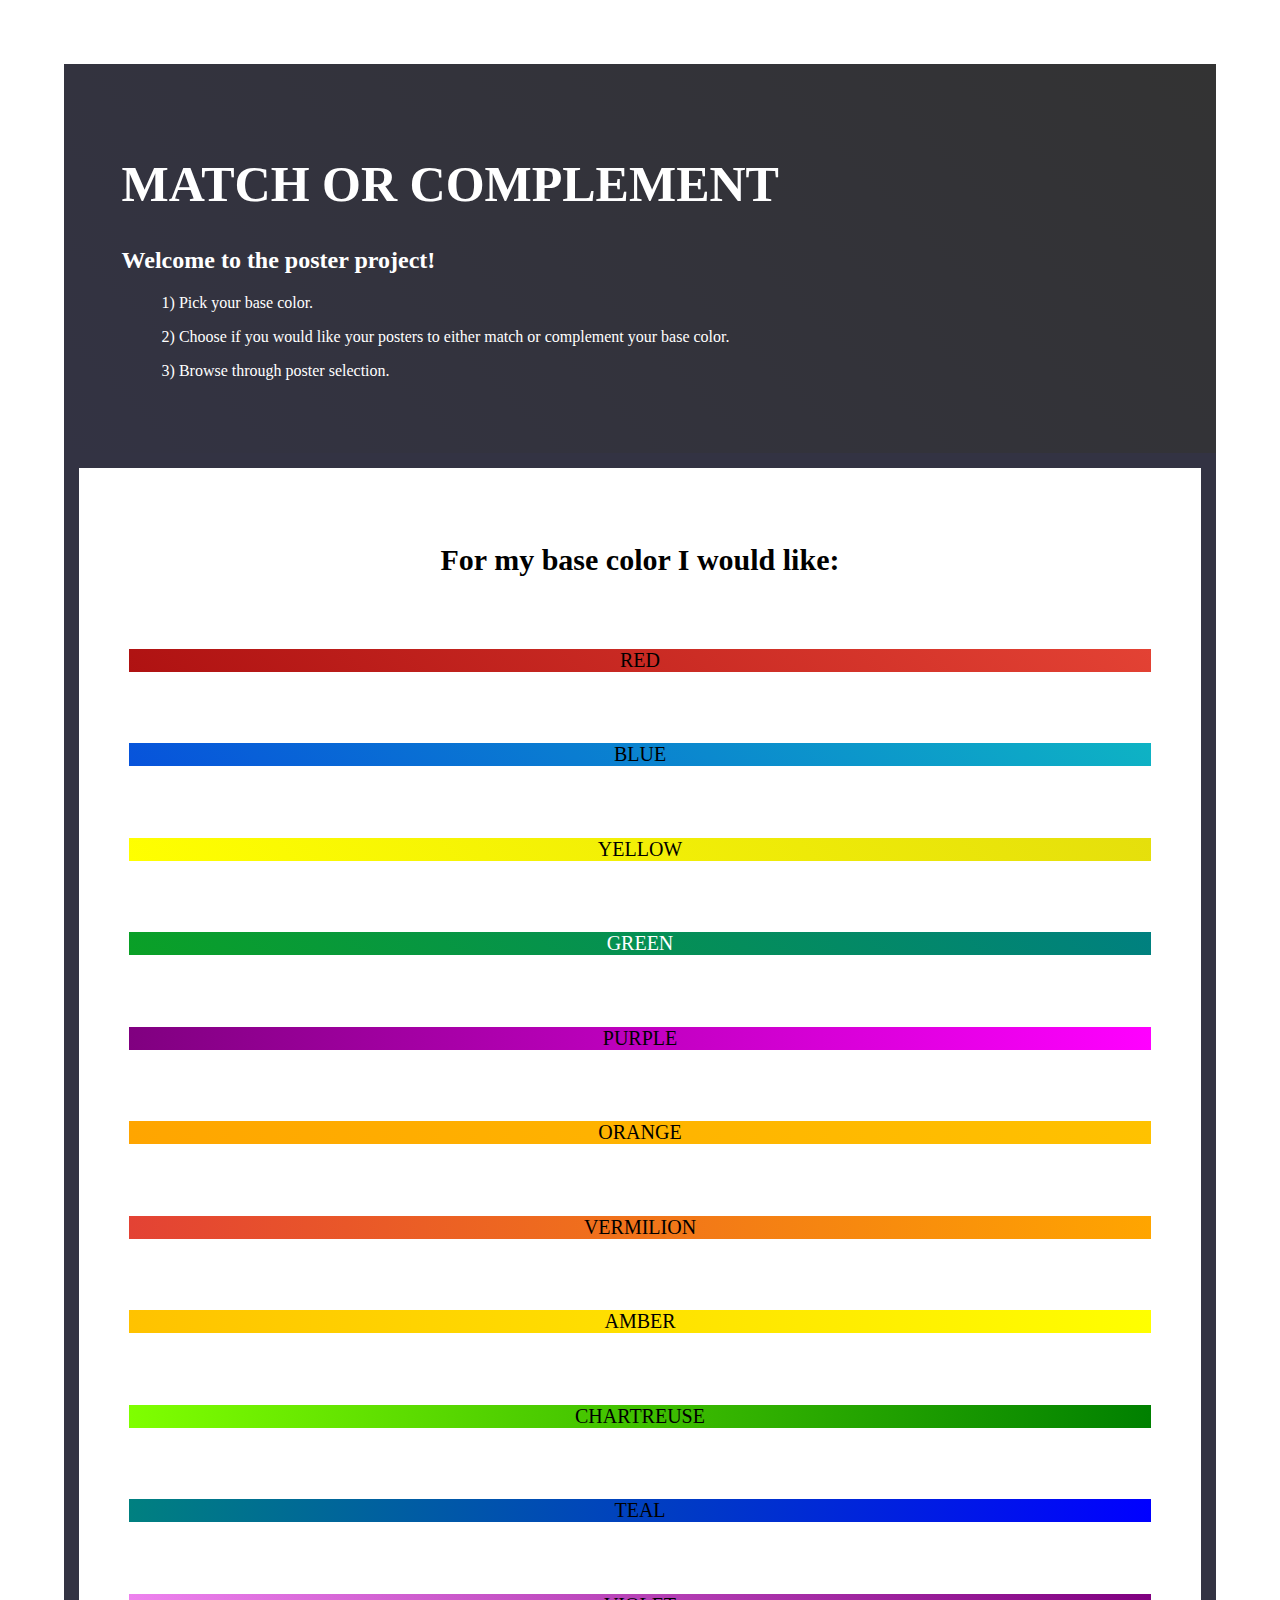
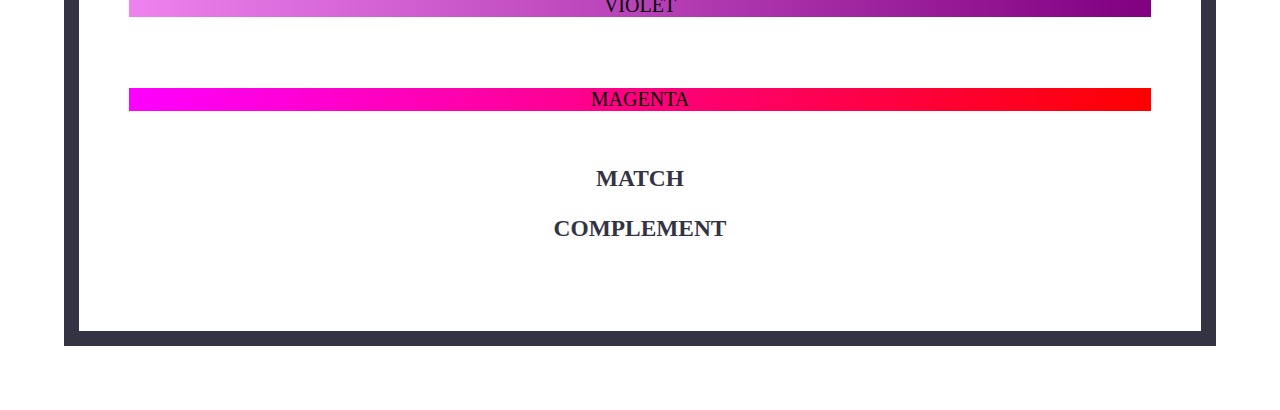
<file: index.html>
<!DOCTYPE html>
<html lang="eng">
<head>
    <title>Color Matching Poster</title>
    <link rel="stylesheet" href="https://stackpath.bootstrapcdn.com/bootstrap/4.1.1/css/bootstrap.min.css" integrity="sha384-WskhaSGFgHYWDcbwN70/dfYBj47jz9qbsMId/iRN3ewGhXQFZCSftd1LZCfmhktB" crossorigin="anonymous">
    <script src="https://stackpath.bootstrapcdn.com/bootstrap/4.1.1/js/bootstrap.min.js" integrity="sha384-smHYKdLADwkXOn1EmN1qk/HfnUcbVRZyYmZ4qpPea6sjB/pTJ0euyQp0Mk8ck+5T" crossorigin="anonymous"></script>
    <link rel="stylesheet" type="text/css" href="css/custom.css">
</head>
<body>
    <div class = "opener container">
        <h1>MATCH OR COMPLEMENT</h1>
        <h2>Welcome to the poster project!</h2>
        <p></p>
        <ol>
            1) Pick your base color.
        </ol>
        <ol>
            2) Choose if you would like your posters to either match or complement your base color.
        </ol>
        <ol>
            3) Browse through poster selection. 
        </ol>
    </div>
    
            
    <div class = "container choices">
       <h2>For my base color I would like:</h2>
        <div class ="row">
                <div class= "col-md-4" id= "red">
                    <p>RED</p>    
                </div>
                <div class= "col-md-4" id= "blue">
                    <p>BLUE</p>    
                </div>
                <div class= "col-md-4" id= "yellow">
                    <p>YELLOW</p>    
                </div>
            </div>
            <div class ="row">
                <div class= "col-md-4" id= "green">
                    <p>GREEN</p>    
                </div>
                <div class= "col-md-4" id= "purple">
                    <p>PURPLE</p>    
                </div>
                <div class= "col-md-4" id= "orange">
                    <p>ORANGE</p>    
                </div>
            </div>
            <div class ="row">
                <div class= "col-md-4" id= "vermilion">
                    <p>VERMILION</p>    
                </div>
                <div class= "col-md-4" id= "amber">
                    <p>AMBER</p>    
                </div>
                <div class= "col-md-4" id= "chartreuse">
                    <p>CHARTREUSE</p>    
                </div>
            </div>
            <div class ="row">
                <div class= "col-md-4" id= "teal">
                    <p>TEAL</p>    
                </div>
                <div class= "col-md-4" id= "violet">
                    <p>VIOLET</p>    
                </div>
                <div class= "col-md-4" id= "magenta">
                    <p>MAGENTA</p>    
                </div>
            </div>
    <div class = "row match_comp">
        <div class = "col-md-6 border" id= "match">
            <h3>MATCH</h3>
        </div>
        <div class = "col-md-6 border" id= "match">
            <h3>COMPLEMENT</h3>
        </div>
    </div>
    </div>
</body>
</html>
</file>
<file: css/custom.css>
html{
    font-family: "sans-serif;
}

body{
    margin: 5%;
    height: 100%;
    word-wrap: break-word;
}

.opener{
    margin-top: 40px;
    text-align: left;
    background: linear-gradient(45deg, #333343, #333333);
    color: white;
    padding: 5%;
}

.opener h1{
    font-size: 50px;
    color: white;
}

.match_comp{
    margin-top: 25px;
    padding: 5px;
    padding-bottom: 15px;
    text-align: center;
    color: #333343;
}

.box{ 
  height: 100px;
  width: 40px;
}

.selection {
    width: 900px;
    height: 300px;
}

.choices{
    padding: 50px;
    border: 15px solid #333343;
    font-size: 20px;
    text-align: center;
    vertical-align: middle;
}

.choices p {
    text-align: center;
    margin-top: 7%;
}

/*Color Choices*/

#red{
    background: linear-gradient(45deg, #af1212 , #e34234 );
}

#vermilion{

    background: linear-gradient(to right, #e34234 , orange );
}

#orange{
    background: linear-gradient(to right, orange, #FFC200) ;
}

#amber{
    background: linear-gradient(to right, #FFC200, yellow) ;
}

#yellow{
    background: linear-gradient(45deg, yellow, #e5df0c) ;
}

#chartreuse{
    background: linear-gradient(to right, chartreuse, green);
}

#green{
    background: linear-gradient(45deg, #0aa026, teal) ;
}

#teal{
    background: linear-gradient(to right, teal, blue) ;
}

#blue{
    background: linear-gradient(45deg, #0753db, #0eb3c4) ;
}

#violet{
    background: linear-gradient(to right, violet, purple);
}

#purple{
    background: linear-gradient(to right, purple, magenta);
}

#magenta{
    background: linear-gradient(to right, magenta, red);
}


/*Color Choices TEXT*/

#red p{
    color: black;
    


}

#vermilion p{
    color: black;
}

#orange p{
    color: black;
}

#amber p{
    color: black;
}

#yellow p{
    
    color: black;
   
    
}

#chartreuse p{
    color: black;
}

#green p{
    color: white;
}

#teal p{
    color: black;
}

#blue p{
    color: black;
}

#violet p{
    color: black;
}

#purple p{
    color: black;
}

#magenta p{
    color: black;
}
</file>
